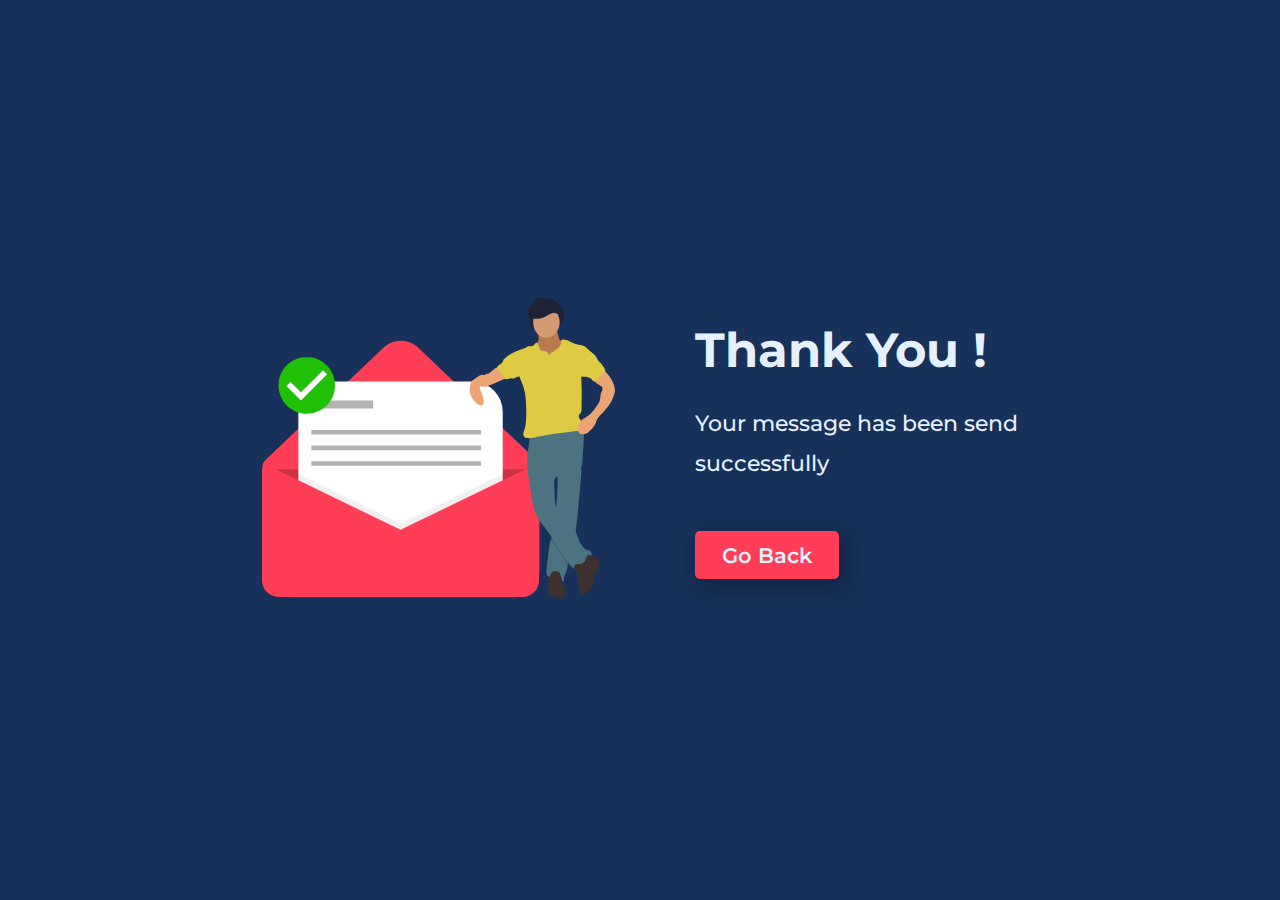
<file: message_send.html>
<!DOCTYPE html><html lang="en"><head> <meta charset="UTF-8"> <meta name="theme-color" content="#294572"/> <meta name="viewport" content="width=device-width, initial-scale=1.0"> <meta name="description" content="Mail send successfully"> <title>Message Send Successfully | Gunjan Lunkad</title> <link rel="apple-touch-icon" sizes="180x180" href="./favicon/apple-touch-icon.png"> <link rel="icon" type="image/png" sizes="32x32" href="./favicon/favicon-32x32.png"> <link rel="icon" type="image/png" sizes="16x16" href="./favicon/favicon-16x16.png"> <link rel="manifest" href="/site.webmanifest"> <link href="https://fonts.googleapis.com/css?family=Montserrat:500,600,700&display=swap" rel="stylesheet"> <style>*{margin: 0; padding: 0; box-sizing: border-box;}body{height: 100vh; background-color: #17315a; display: flex; align-items: center; justify-content: center; font-family: "Montserrat", sans-serif; color: rgb(230, 241, 255);}h1{font-size: 3rem; margin-bottom: 1.5rem;}p{font-size: 1.4rem; font-weight: 500; line-height: 2.5rem;}.image{padding-right: 5rem; height: 300px;}button{margin-top: 3rem; width: 9rem; height: 3rem; border-radius: 5px; cursor: pointer; color: rgb(230, 241, 255); font-family: "Montserrat", sans-serif; font-size: 1.3rem; font-weight: 600; display: flex; align-items: center; justify-content: center; background-color: #fe3e57; border: none; box-shadow: 5px 6px 21px 6px rgba(0, 0, 0, 0.2); user-select: none; transition: 0.3s; transition-property: box-shadow;}@media only screen and (max-width: 900px){html{font-size: 12px;}body{flex-direction: column;}p{text-align: center;}.content{margin-top: 50px; display: flex; flex-direction: column; align-items: center;}.image{height: 30vh; padding-right: 0;}}</style></head><body> <div class="img-div"> <img class="image" src="./assets/images/message-send.svg" alt="Aliens taking the webpage"> </div><div class="content"> <h1>Thank You !</h1> <p>Your message has been send <br>successfully </p><button onclick="window.history.back();">Go Back</button> </div></body></html>
</file>
